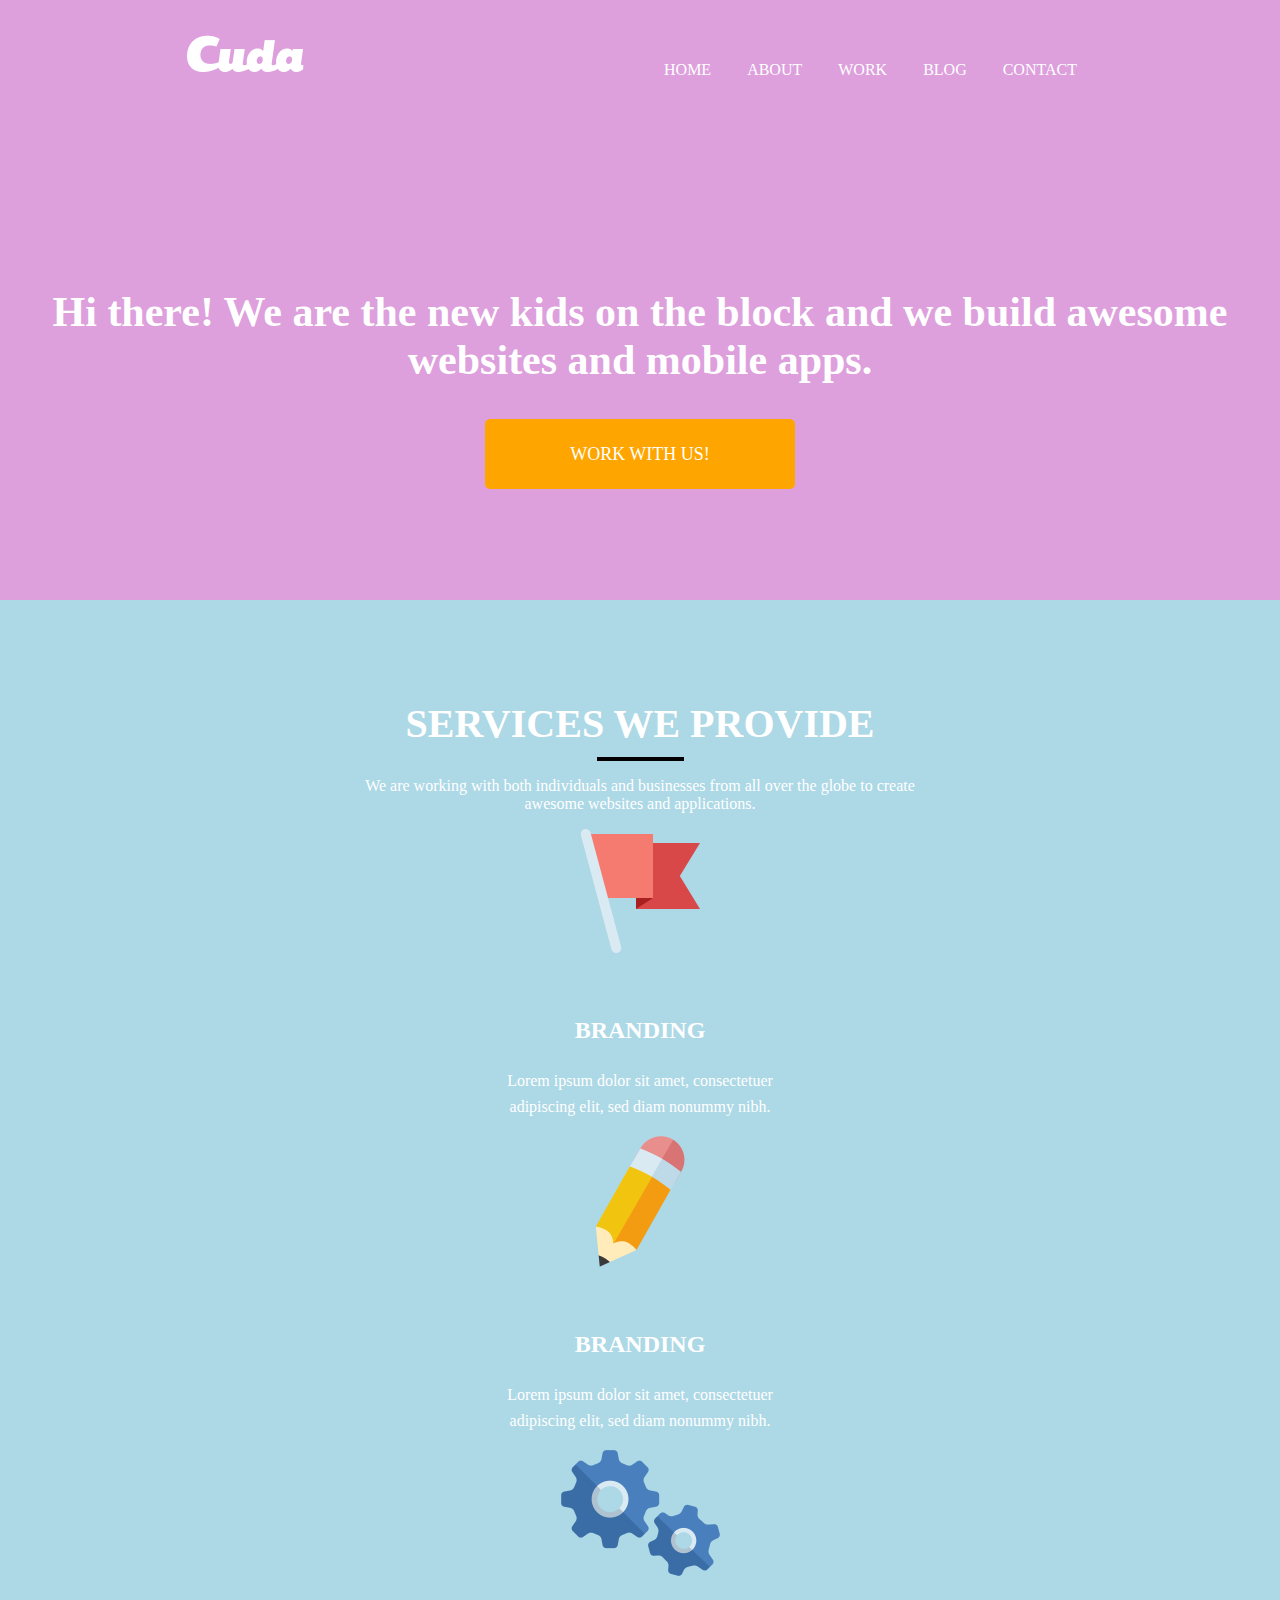
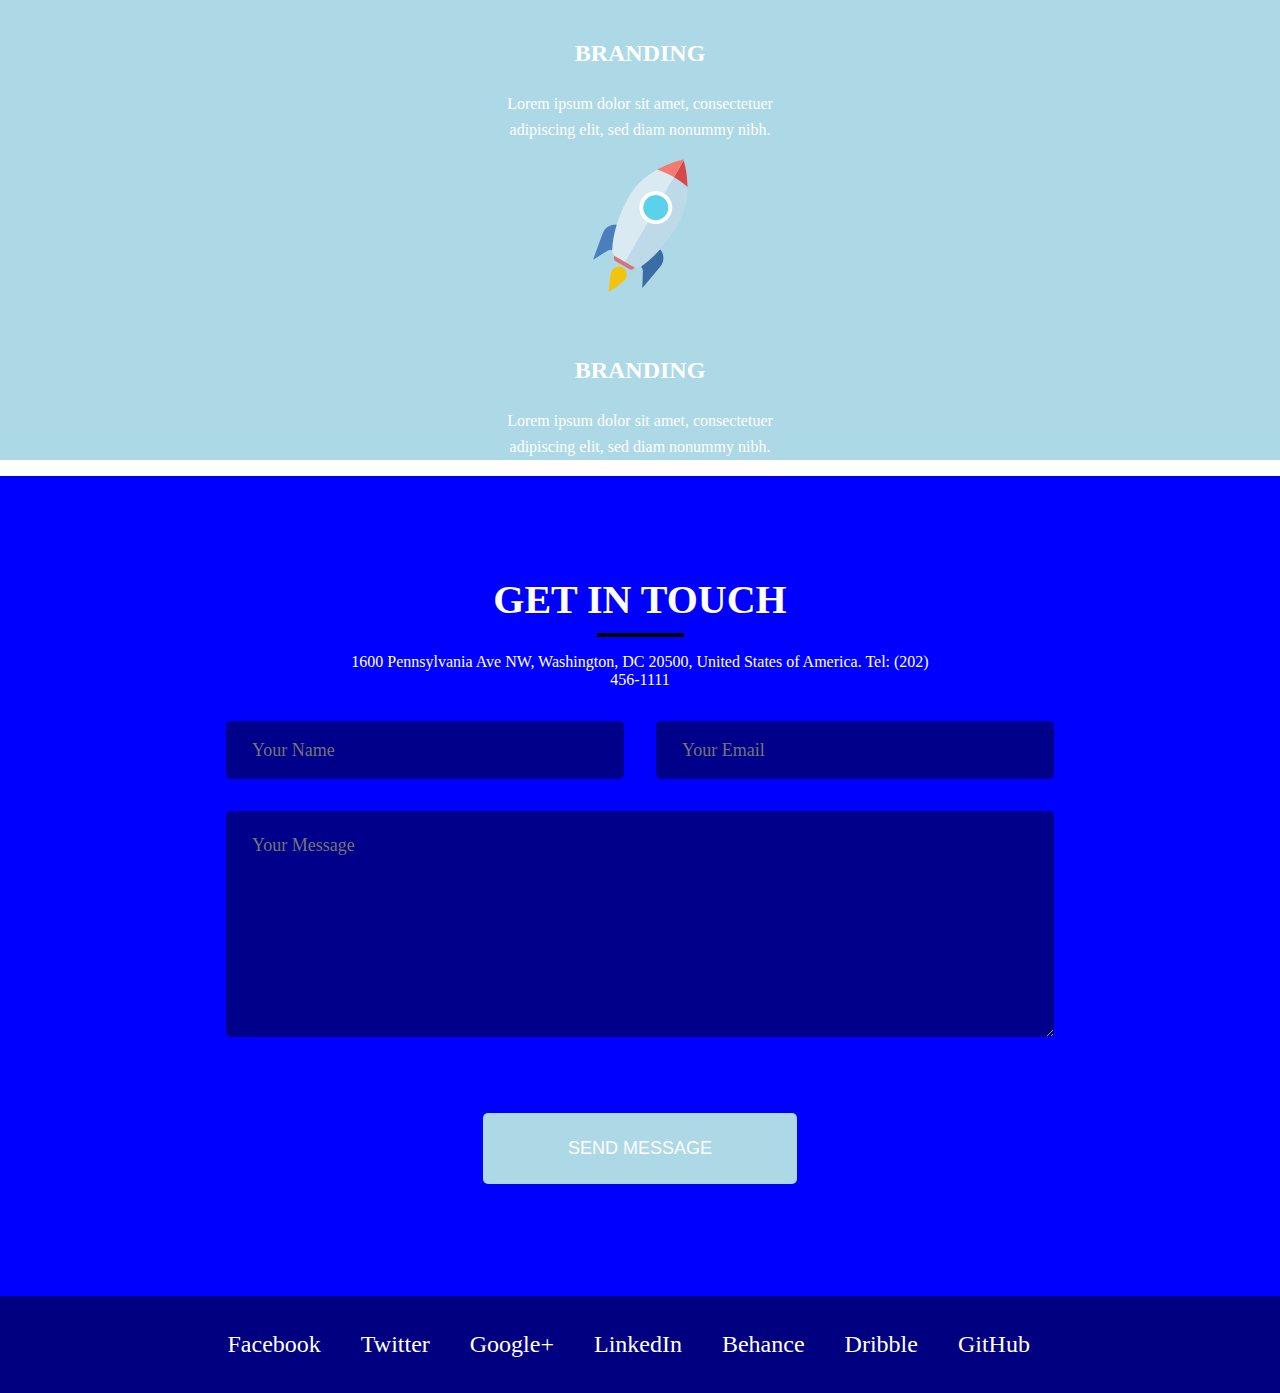
<file: Module 20/index.html>
<!DOCTYPE html>
<html>
<head>
	<title>Website Layout</title>
	<link rel="stylesheet" type="text/css" href="style.css">
</head>
<body>
	<section id="section-1">
		<div class="container">
			<header>
				<img src="logo.png">
				<nav>
					<ul>
						<li class="active"><a href="#">HOME</a></li>
						<li><a href="#">ABOUT</a></li>
						<li><a href="#">WORK</a></li>
						<li><a href="#">BLOG</a></li>
						<li><a href="#">CONTACT</a></li>
					</ul>
				</nav>
			</header>
			<div class="main-heading">
				<h1>Hi there! We are the new kids on the block and we build awesome websites and mobile apps.</h1>
				<a href="#">WORK WITH US!</a>
			</div>
		</div>
	</section>
	<section id="section-2">
		<div class="container">
			<div class="title-box">
				<h2>SERVICES WE PROVIDE</h2>
				<div class="line"></div>
				<p>We are working with both individuals and businesses from all over the globe to create awesome websites and applications.</p>
			</div>
			<div class="services-box">
				<div class="service">
					<img src="flag-icon.png">
					<h3>BRANDING</h3>
					<p>Lorem ipsum dolor sit amet, consectetuer adipiscing elit, sed diam nonummy nibh.</p>
				</div>
				<div class="service">
					<img src="crayon-icon.png">
					<h3>BRANDING</h3>
					<p>Lorem ipsum dolor sit amet, consectetuer adipiscing elit, sed diam nonummy nibh.</p>
				</div>
				<div class="service">
					<img src="gears-icon.png">
					<h3>BRANDING</h3>
					<p>Lorem ipsum dolor sit amet, consectetuer adipiscing elit, sed diam nonummy nibh.</p>
				</div>
				<div class="service">
					<img src="rocket-icon.png">
					<h3>BRANDING</h3>
					<p>Lorem ipsum dolor sit amet, consectetuer adipiscing elit, sed diam nonummy nibh.</p>
				</div>
				
			</div>
			
		</div>
		
	</section>

	<section id="section-3">
		<div class="container">
			<div class="title-box">
				<h2>GET IN TOUCH</h2>
				<div class="line"></div>
				<p>1600 Pennsylvania Ave NW, Washington, DC 20500, United States of America. Tel: (202) 456-1111</p>
			</div>
			<div id="contact-form">
				<form>
					<div class="form-row">
						<input type="text" name="name" placeholder="Your Name">
						<input type="email" name="email" placeholder="Your Email">
					</div>
					<div class="form-row">
						<textarea name="message" placeholder="Your Message"></textarea>
					</div>
					<div class="form-row">
						<input type="submit" class="big-button" value="Send Message">
					</div>
				</form>
			</div>	
		</div>
	</section>
	<footer>
        <div class="container">
            <div class="footer-links">
                <ul>
                    <li><a href="#">Facebook</a></li>
                    <li><a href="#">Twitter</a></li>
                    <li><a href="#">Google+</a></li>
                    <li><a href="#">LinkedIn</a></li>
                    <li><a href="#">Behance</a></li>
                    <li><a href="#">Dribble</a></li>
                    <li><a href="#">GitHub</a></li>
                </ul>
            </div>
            
        </div>
    </footer>

</body>
</html>
</file>
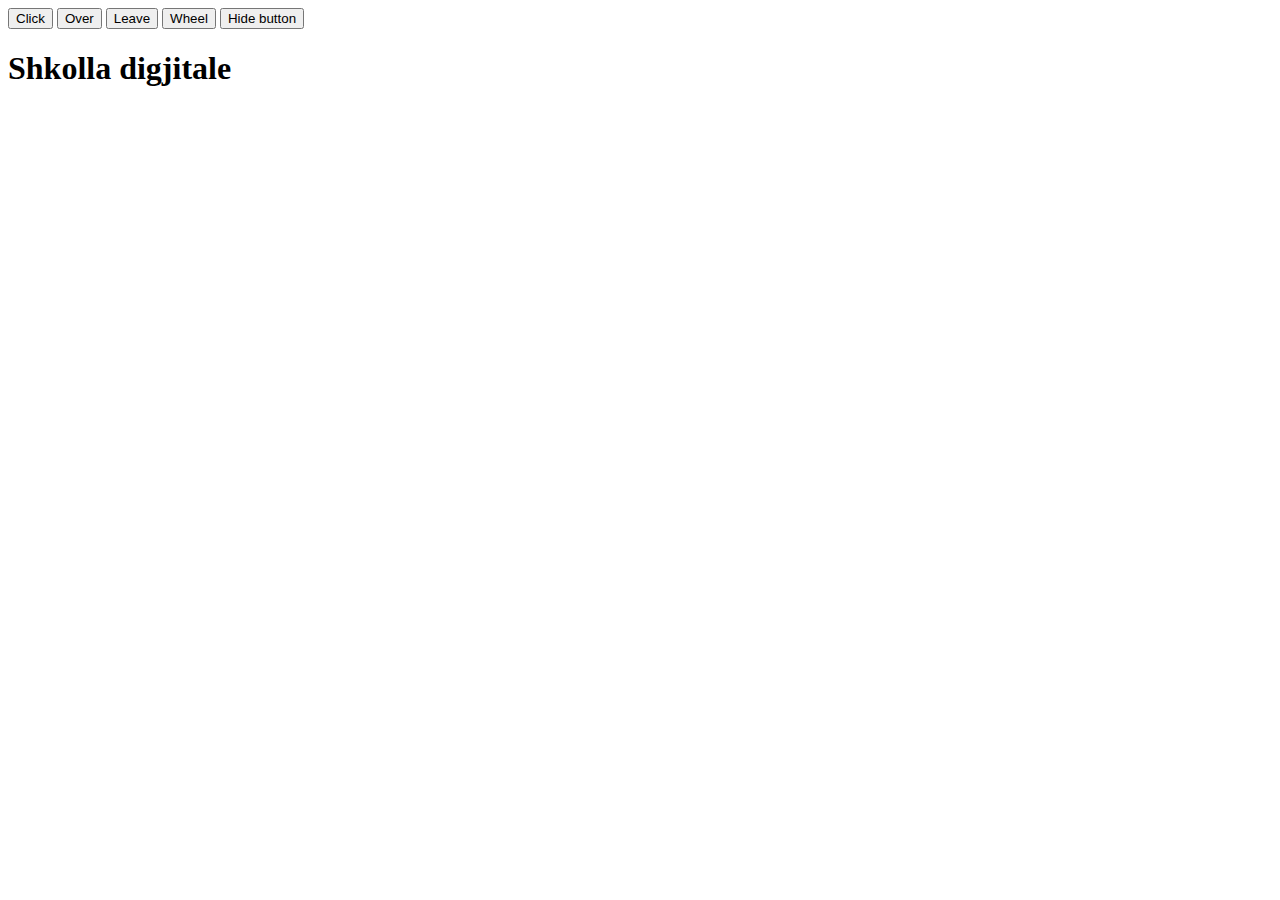
<file: Module 24/index.html>
<!DOCTYPE html>
<html lang="en">
<head>
    <meta charset="UTF-8">
    <meta name="viewport" content="width=device-width, initial-scale=1.0">
    <link rel="stylesheet" href="style.css">
    <title>Moduli 24 </title>
</head>
<body>
    <button id="btn1">Click</button>
    <button id="btn2">Over</button>
    <button id="btn3">Leave</button>
    <button id="btn4">Wheel</button>

    <button id="btnHide">Hide button</button>
    
    <h1 id="txt1">Shkolla digjitale</h1>
    
    <script src="main.js"></script>
</body>
</html>
</file>
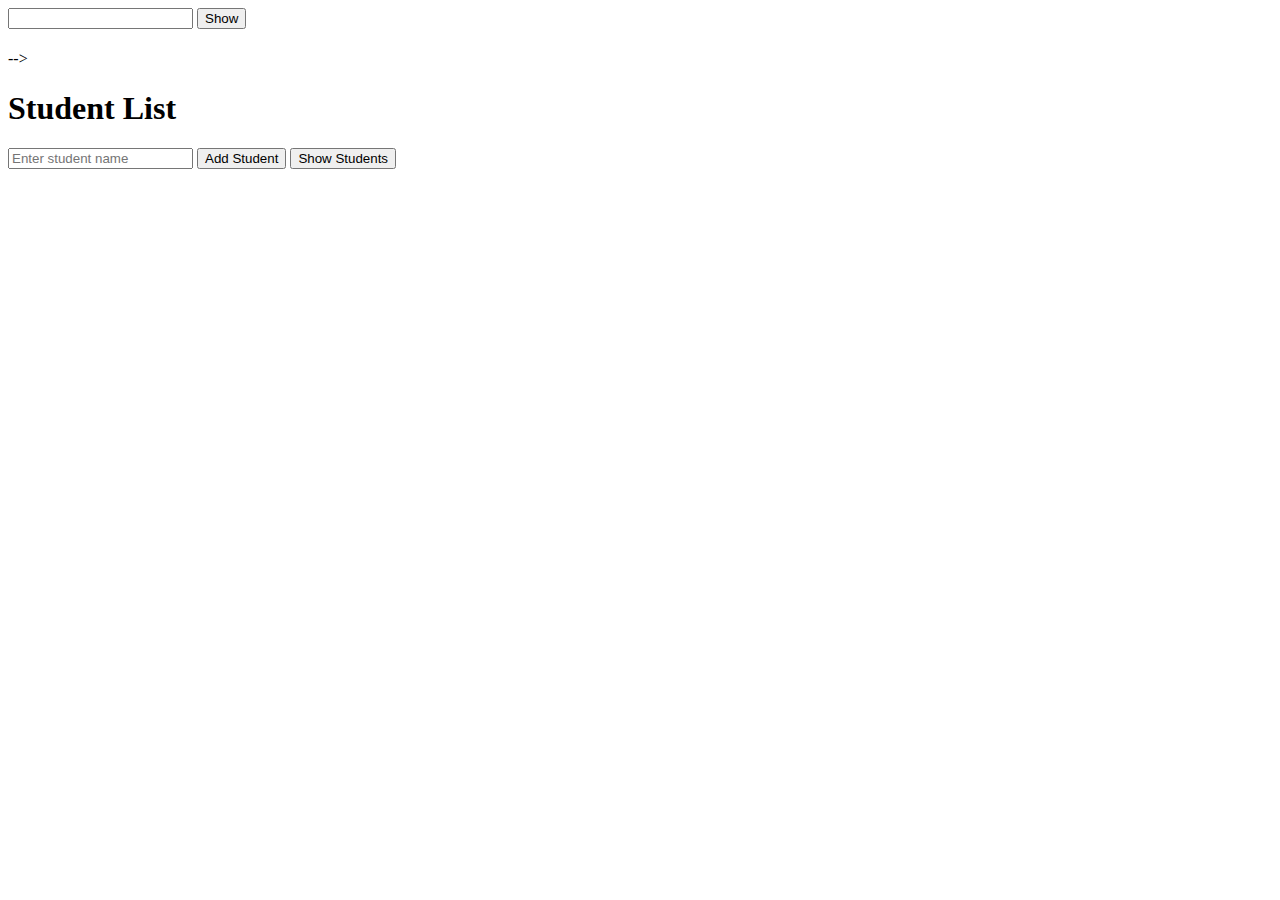
<file: Module 27/index.html>
<!DOCTYPE html>
<html lang="en">
<head>
    <meta charset="UTF-8">
    <meta name="viewport" content="width=device-width, initial-scale=1.0">
    <title>Document</title>
</head>
<body>

    <input type="text" id="input_id">
    <button id="btn_id">Show</button>
    <h1 id="teksti_id"></h1>

    <p id="result1"></p>
    <p id="result2"></p>
    <p id="result3"></p>
    <p id="result4"></p>
    <p id="result5"></p>
    <p id="result6"></p>
    <p id="result7"></p>
    <p id="result8"></p>
    <p id="result9"></p>-->

    <h1>Student List</h1>
    <input type="text" id="name_input" placeholder="Enter student name">
    <button id="btnAdd">Add Student</button>
    <button id="btnShow">Show Students</button>

    <script src="main.js"></script>

</body>
</html>
</file>
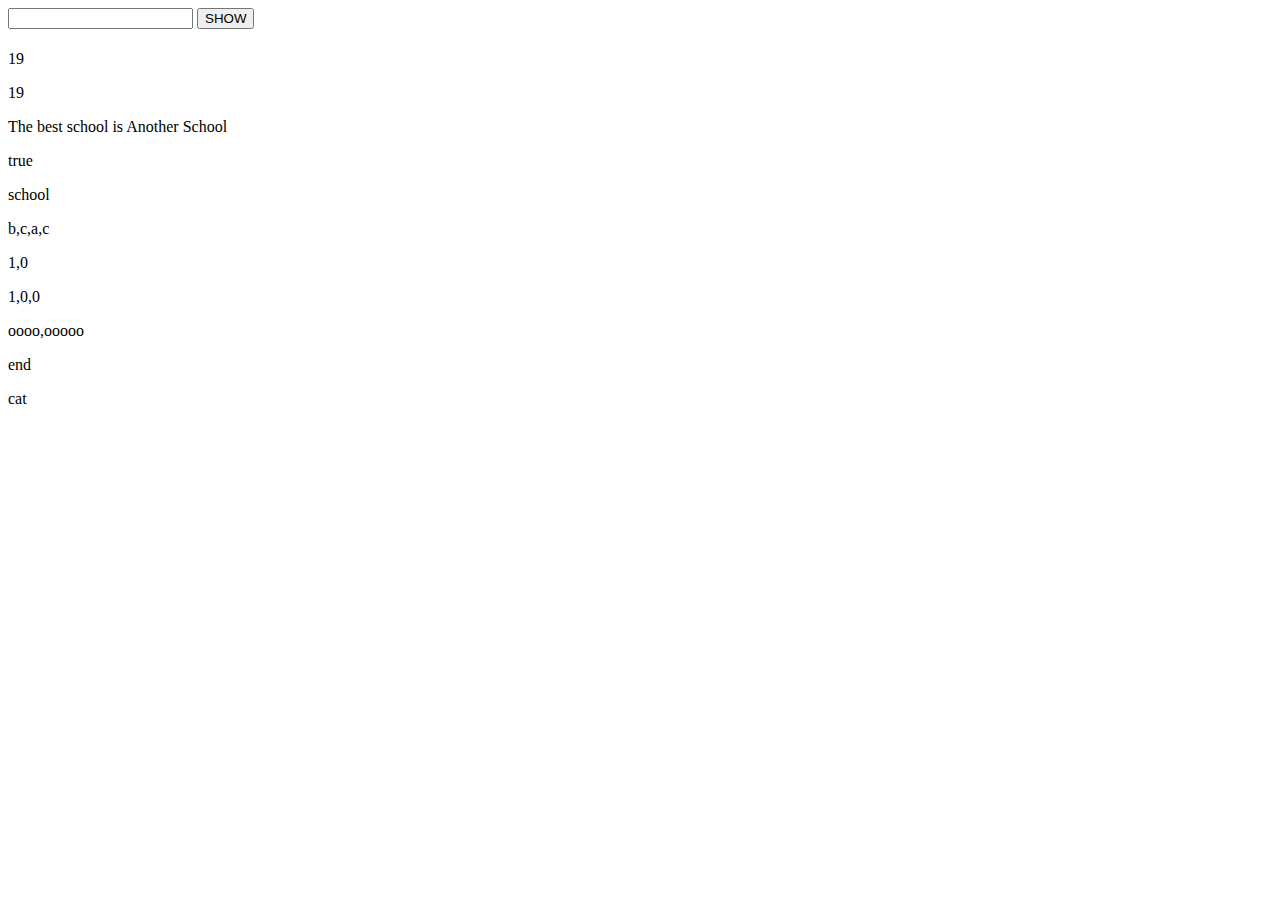
<file: Module 28/index.html>
<!DOCTYPE html>
<html lang="en">
<head>
    <meta charset="UTF-8">
    <meta name="viewport" content="width=device-width, initial-scale=1.0">
    <title>Document</title>
</head>
<body>
    <input type="text" id="inpput_id">
    <button id="btn_id">SHOW</button>
    <h1 id="teksti_id"></h1>
    <p id="rez1"></p>
    <p id="rez2"></p>
    <p id="rez3"></p>
    <p id="rez4"></p>
    <p id="rez5"></p>
    <p id="rez6"></p>
    <p id="rez7"></p>
    <p id="rez8"></p>
    <p id="rez9"></p>
    <p id="rez10"></p>
    <p id="rez11"></p>
    <p id="rez12"></p>

    <script src="main.js"></script>
    
</body>
</html>
</file>
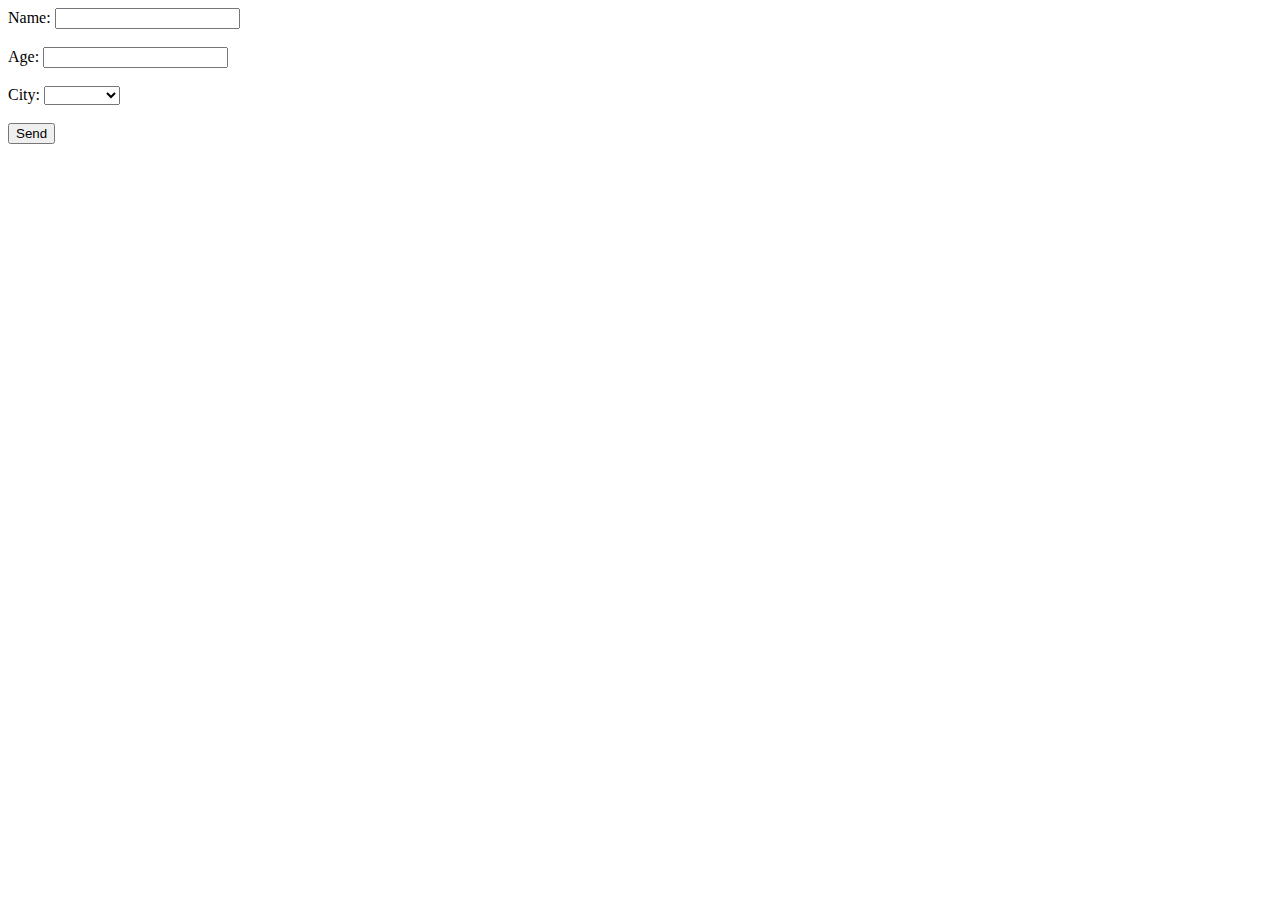
<file: Module 29/index.html>
<!DOCTYPE html>
<html lang="en">
<head>
    <meta charset="UTF-8">
    <meta name="viewport" content="width=device-width, initial-scale=1.0">
    <title>Document</title>
    <link rel="stylesheet" href="style.css">
</head>
<body>

    <form onsubmit="return validate()"method="POST"> 
        <div class="name-container">
            <label for="name" id="name_label">Name:</label>
            <input type="text" name="name" id="name">
            <span id="name_error">Please enter valid name</span>
        </div>
        <br>

        <div class="age-container">
            <label for="name" id="age_label">Age:</label>
            <input type="text" name="age" id="age">
            <span id="age_error">Please enter a valid age</span>
        </div>
        <br>

        <div class="city-container">
            <label for="city" id="city_label">City:</label>
            <select name="city" id="city">
                <option value="" selected></option>
                <option value="Prishtine">Prishtine</option>
                <option value="Peje">Peje</option>
                <option value="Mitrovice">Mitrovice</option>
                <option value="Prizren">Prizren</option>
                <option value="Gjilan">Gjilan</option>
            </select>
            <span id="city_error">Please select a city</span>
        </div>
        <br>
        <button type="submit" name="submit">Send</button>

    </form>














    
    <script src="app.js"></script>
</body>
</html>
</file>
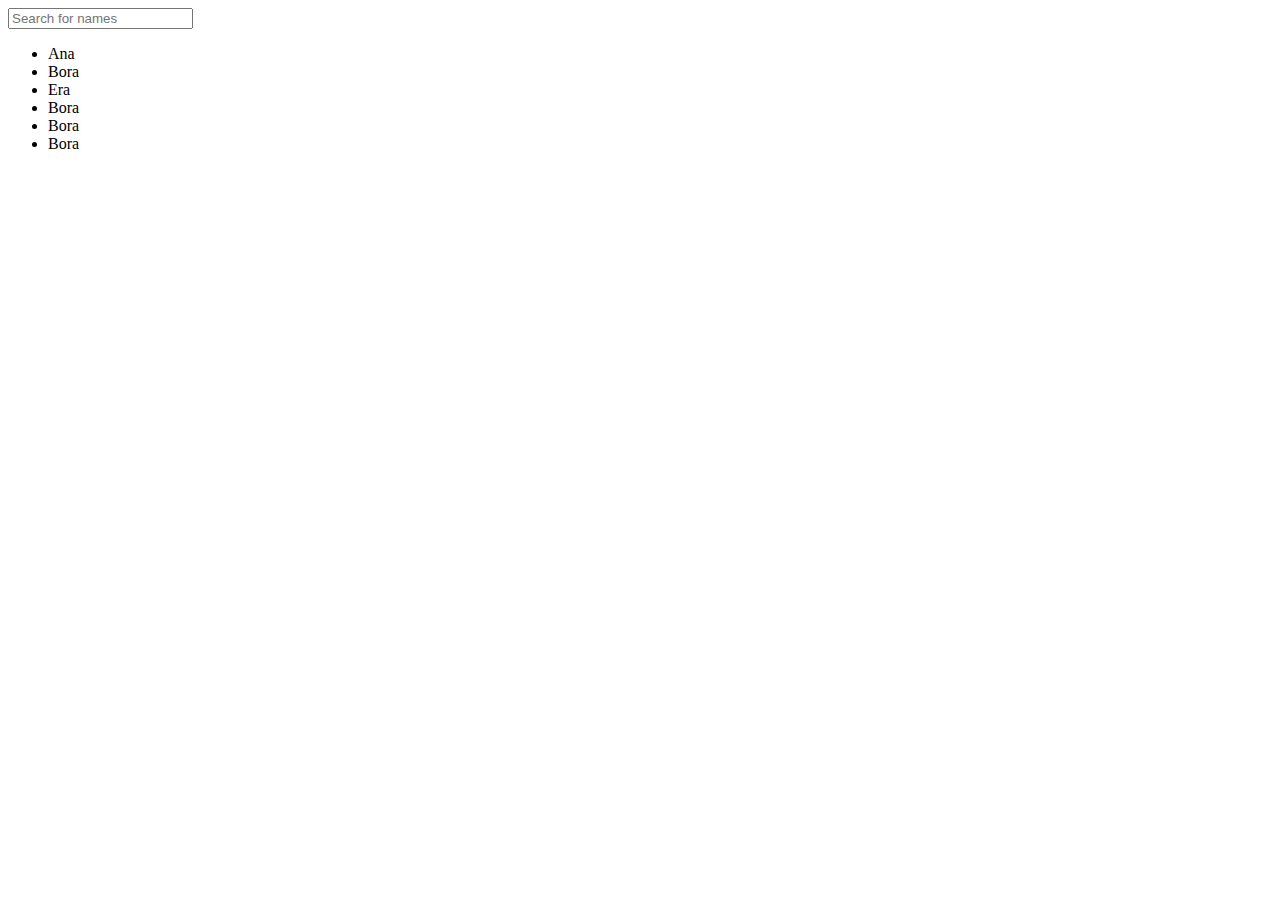
<file: Module 32/index.html>
<!DOCTYPE html>
<html lang="en">
<head>
    <meta charset="UTF-8">
    <meta name="viewport" content="width=device-width, initial-scale=1.0">
    <title>Filter List</title>
</head>
<body>
    


    <input type="text" id="myInput" onkeyup="search()" placeholder="Search for names">

    <ul id="myList">
        <li>Ana</li>
        <li>Bora</li>
        <li>Era</li>
        <li>Bora</li>
        <li>Bora</li>
        <li>Bora</li>
    </ul>


    <script src="main.js"></script>
</body>
</html>
</file>
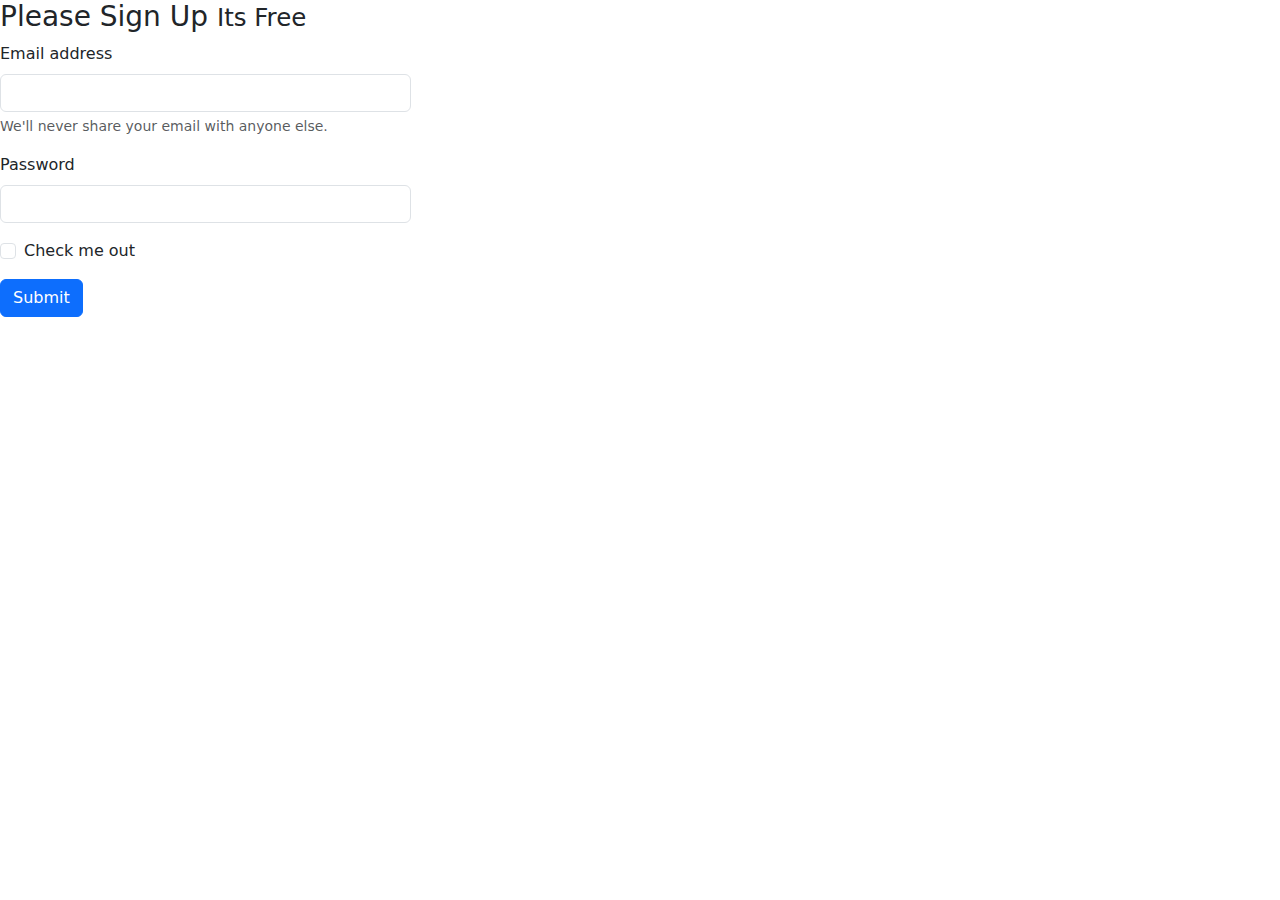
<file: Module 34/index.html>
<!doctype html>
<html lang="en">
  <head>
    <meta charset="utf-8">
    <meta name="viewport" content="width=device-width, initial-scale=1">
    <title>Bootstrap demo</title>
    <link rel="stylesheet" href="css/bootstrap.min.css">
  </head>
  <body>

    <div class="row">
        <div class="col-xs-12 col-sm-8 col-md-4 col-sm-offset-2 col-md-offset-4">
            <div class="panel panel-default">
                <h3 class="panel-title">Please Sign Up <small>Its Free</small></h3>
            </div>

            <div class="panel-body">
                <form>
                    <div class="mb-3">
                      <label for="exampleInputEmail1" class="form-label">Email address</label>
                      <input type="email" class="form-control" id="exampleInputEmail1" aria-describedby="emailHelp">
                      <div id="emailHelp" class="form-text">We'll never share your email with anyone else.</div>
                    </div>
                    <div class="mb-3">
                      <label for="exampleInputPassword1" class="form-label">Password</label>
                      <input type="password" class="form-control" id="exampleInputPassword1">
                    </div>
                    <div class="mb-3 form-check">
                      <input type="checkbox" class="form-check-input" id="exampleCheck1">
                      <label class="form-check-label" for="exampleCheck1">Check me out</label>
                    </div>
                    <button type="submit" class="btn btn-primary">Submit</button>
                  </form>

            </div>
        </div>

    </div>

  <script src="js/bootstrap.min.js"></script>
  </body>
</html>
</file>
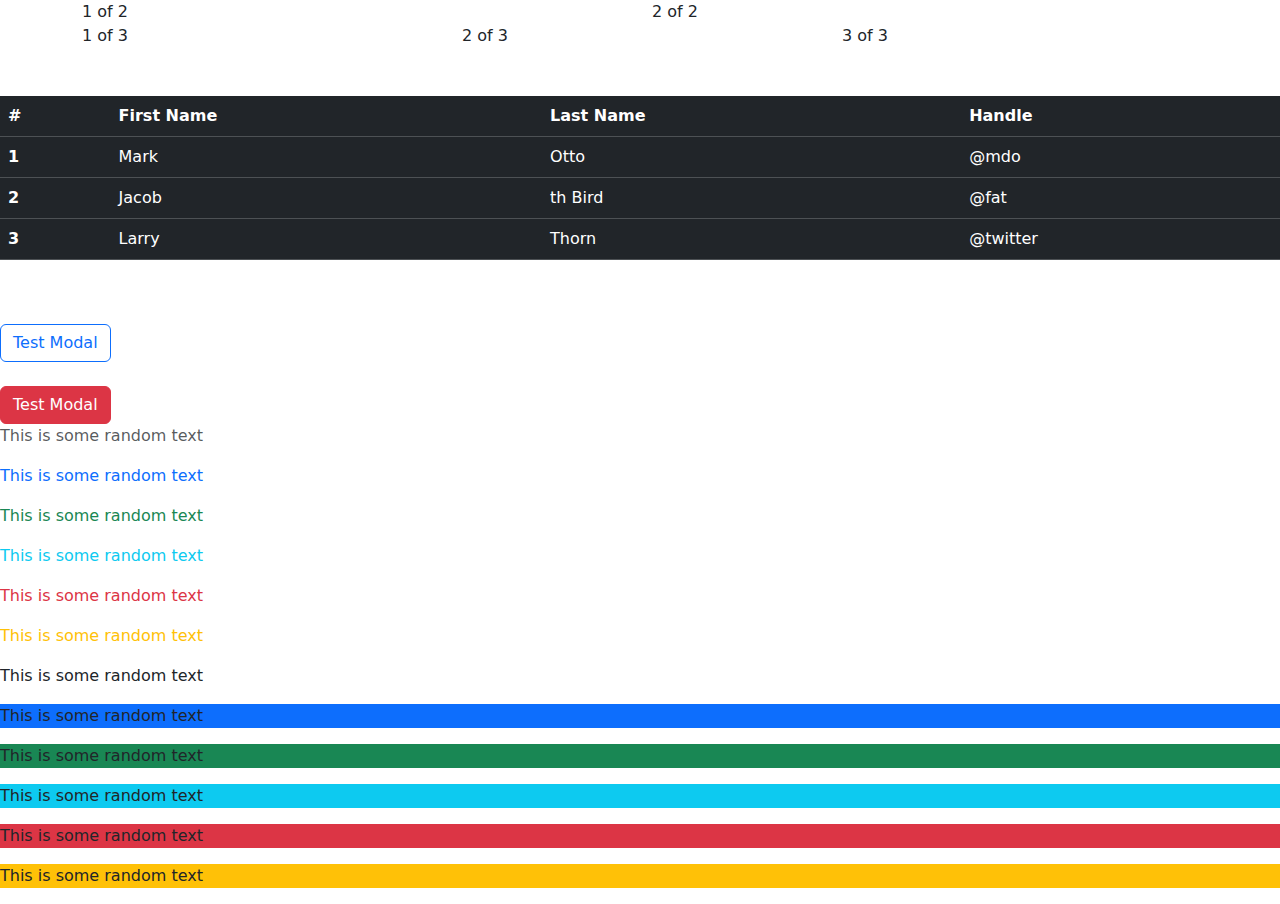
<file: Module 35/index.html>
<!DOCTYPE html>
<html lang="en">
<head>
    <meta charset="UTF-8">
    <meta name="viewport" content="width=device-width, initial-scale=1.0">
    <title>Document</title>
    <link href="https://cdn.jsdelivr.net/npm/bootstrap@5.3.3/dist/css/bootstrap.min.css" rel="stylesheet" integrity="sha384-QWTKZyjpPEjISv5WaRU9OFeRpok6YctnYmDr5pNlyT2bRjXh0JMhjY6hW+ALEwIH" crossorigin="anonymous">
</head>
<body>
    
    <div class="container">
        <div class="row">
            <div class="col">
                1 of 2
            </div>

            <div class="col">
                2 of 2

            </div>

        </div>

        <div class="row">
            <div class="col">
                1 of 3
            </div>

            <div class="col">
                2 of 3

            </div>

            <div class="col">
                3 of 3

            </div>
        </div>
    </div>

    <br>
    <br>
    <!-- Bootstrap Tables-->

    <table class="table table-dark">
        <thead>
            <tr>
                <th scope="col">#</th>
                <th scope="col">First Name</th>
                <th scope="col">Last Name</th>
                <th scope="col">Handle</th>
            </tr>
        </thead>
        <tbody>
            <tr>
                <th scope="row">1</th>
                <td>Mark</td>
                <td>Otto</td>
                <td>@mdo</td>
            </tr>
            <tr>
                <th scope="row">2</th>
                <td>Jacob</td>
                <td>th Bird</td>
                <td>@fat</td>
            </tr>
            <tr>
                <th scope="row">3</th>
                <td>Larry</td>
                <td>Thorn</td>
                <td>@twitter</td>
            </tr>
        </tbody>

    </table>

    <br>
    <br>

    <!-- button trigger modal-->

    <button type="button" class="btn btn-outline-primary" >Test Modal</button><!-- buttoni me ngjyre te kaltert, outline e hjek mrena ngjyren po kur e prek e qet-->
    <br>
    <br>
    <button type="button" class="btn btn-danger" data-bs-toggle="modal" data-bs-target="#exampleModal">Test Modal</button><!-- button tme ngjyre te gjelbert e ka success, secondary e ka hint , warning o e verdh, danger-e kuqe-->

    <div class="modal fade" id="exampleModal" tabindex="-1" role="dialog" aria-labelledby="exampleModalLabel" aria-hidden="true">
        <div class="modal-dialog" role="document">
            <div class="modal-content">
                <div class="modal-header">
                    <h5 class="modal-title" id="exampleModalLabel">Modal title</h5>
                    
                    <button type="button" class="close" data-dissmis="modal" aria-label="Close">
                        <spana aria-hidden="true">&times;</span>
                    </button>
                </div>

                <div class="modal-body">
                    <p>Are You Sure for this?</p>

                </div>

                <div class="modal-footer">
                    <button type="button" class="btn btn-secondary" data-dissmis="modal">Close</button>
                    <button type="button" class="btn btn-primary">Save Changes</button>
                </div>

            </div>

        </div>
    </div>

    <p class="text-muted">This is some random text</p>
    <p class="text-primary">This is some random text</p>
    <p class="text-success">This is some random text</p>
    <p class="text-info">This is some random text</p>
    <p class="text-danger">This is some random text</p>
    <p class="text-warning">This is some random text</p>

    <p class="bg-muted">This is some random text</p>
    <p class="bg-primary">This is some random text</p>
    <p class="bg-success">This is some random text</p>
    <p class="bg-info">This is some random text</p>
    <p class="bg-danger">This is some random text</p>
    <p class="bg-warning">This is some random text</p>




    <script src="https://cdn.jsdelivr.net/npm/bootstrap@5.3.3/dist/js/bootstrap.bundle.min.js" integrity="sha384-YvpcrYf0tY3lHB60NNkmXc5s9fDVZLESaAA55NDzOxhy9GkcIdslK1eN7N6jIeHz" crossorigin="anonymous"></script>
</body>
</html>
</file>
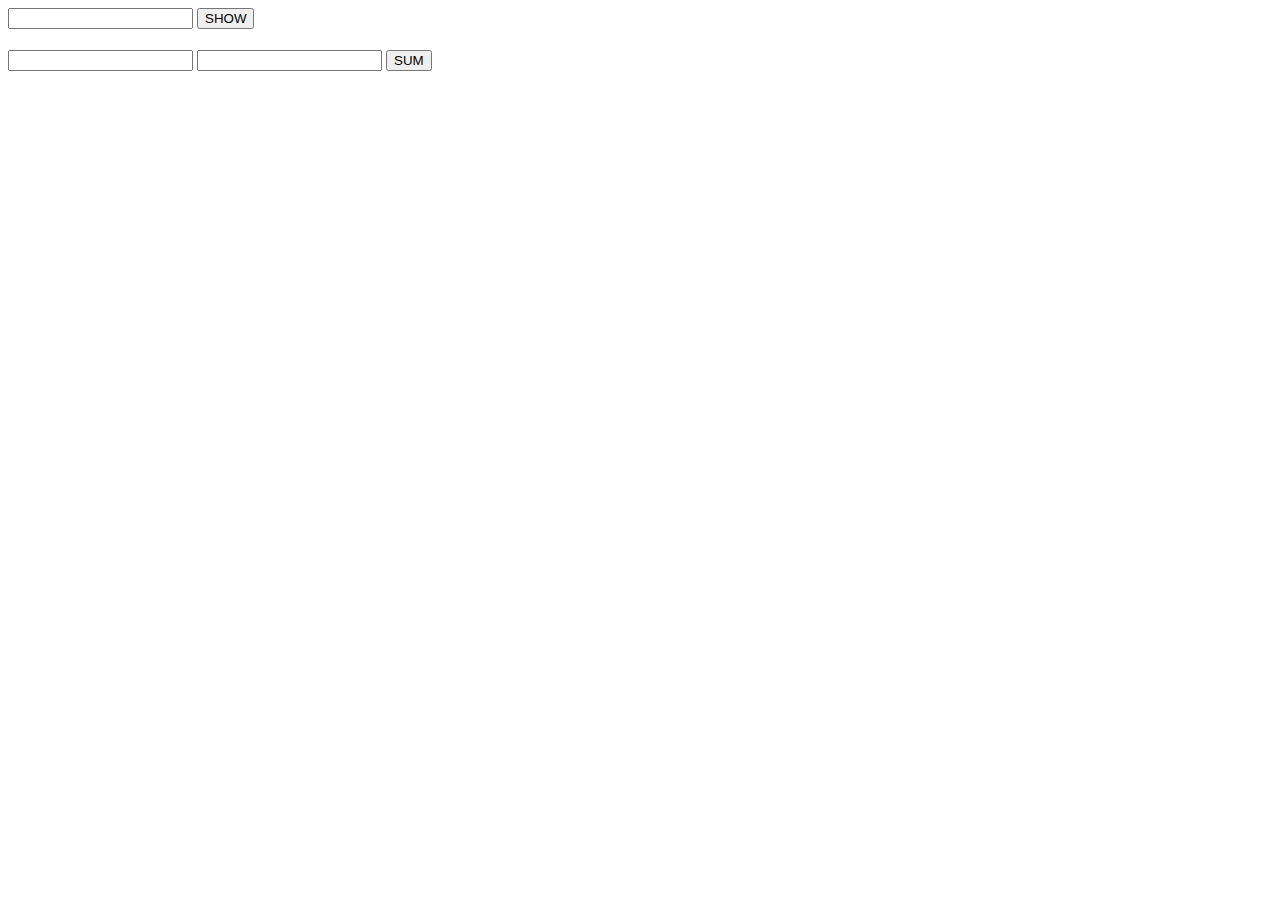
<file: Module 26/Part1/index.html>
<!DOCTYPE html>
<html lang="en">
<head>
    <meta charset="UTF-8">
    <meta name="viewport" content="width=device-width, initial-scale=1.0">
    <title>Document</title>
</head>
<body>
    <input type="text" id="input_id">
    <button id="btn_id">SHOW</button>
    <h1 id="text_id"></h1>

    <input type="text" id="input1_id">
    <input type="text" id="input2_id">
    <button id="btn2_id">SUM</button>
    <h1 id="answer"></h1>


    <script src="app.js"></script>
</body>
</html>
</file>
<file: Module 20/style.css>
body{
    margin: 0;
    font-family: 'Titillium Web', "sans-serif";

}

#section-1{
    background-color: plum;
    height: 600px;
}

.container{
    margin-left: auto;
    margin-right: auto;
    height: 100%;
}

header{
    padding: 35px;
    display: flex;
    justify-content: space-around;
}

nav ul li{
    display: inline-block;
    padding: 10px 16px;
}


nav ul li a{
    text-decoration: none;
    color: white;
}

nav ul li.active{
    background-color: plum;
    border-radius: 5px;
}


.main-heading{
    margin-top: 148px;
    text-align: center;
}


.main-heading h1{
    color: white;
    font-size: 42px;
    font-weight: bold;
    margin-bottom: 60px;
}

.main-heading a{
    text-decoration: none;
    background-color: orange;
    font-size: 18px;
    text-transform:  uppercase;
    border-radius: 5px;
    padding: 25px 85px;
    color: white;
}


#section-2{
    background-color: lightblue;
    min-height: 745px;
    color: white;
}

.title-box{
    text-align: center;
    max-width: 609px;
    margin-left: auto;
    margin-right: auto;
}

.title-box h2{
    margin-top: 0px;
    margin-bottom: 10px;
    padding-top: 100px;
    font-size: 40px;
    text-transform: uppercase;
    font-weight: bold;
}


.title-box .line{
    width: 87px;
    height: 4px;
    background-color: black;
    margin-right: auto;
    margin-left: auto;
}


.service-box{
    margin-top: 80px;
    display: flex;
    margin-right: auto;
    margin-left: auto;
    width: 90%;
    padding-bottom: 100px;
}


.service{
    width: 24%;
    margin-left: auto;
    margin-right: auto;
    text-align: center;
}

.service h3{
    font-size: 24px;
    font-weight: bold;
    text-transform: uppercase;
    margin-top: 60px;
}


.service p{
    font-size: 16px;
    line-height: 26px;
}

#section-3{
    background-color: blue;
    min-height: 820px;
    color: white;
}

#contact-form{
    max-width: 860px;
    margin-left: auto;
    margin-right: auto;
}


.form-row{
    display: flex;
}

input[type = "text"], input[type = "email"]{
    width: 45%;
    height: 56px;
}

input[type = "text"], input[type = "email"], textarea {
    font-family: "Titillium Web", "sans-serif";
    color: white;
    background-color: darkblue;
    border: none;
    font-size: 18px;
    margin: 16px;
    border-radius: 5px;
    padding-left: 26px;
}


textarea{
    height: 200px;
    width: 100%;
    padding-top: 24px;
}


input[type = "submit"]{
    background-color: lightblue;
    border: none;
    font-size: 18px;
    text-transform: uppercase;
    margin-left: auto;
    margin-right: auto;
    border-radius: 5px;
    margin-top: 60px;
}

.big-button{
    padding:  25px 85px;
    color: white;
}


footer{
    background-color: navy;
}


.footer-links{
    max-width:  945px;
    margin-left: auto;
    margin-right: auto;
}


footer ul{
    margin: 0px;
    padding-top: 25px;
    padding-bottom: 25px;
    display: flex;
}


.footer-links ul li{
    display: inline-block;
    padding: 10px 20px 10px 20px;
}


.footer-links ul li a{
    text-decoration: none;
    color: white;
    font-size: 24px;
}

header img{
    width: 117px;
    height: 37px;
}
</file>
<file: Module 24/style.css>
.test{
    font-size: 100px;
    color: aquamarine;
    background-color: lightgray;
    padding: 20px;
    margin-top: 100px;
    border: 1px solid black;
    text-align: center;
    transition: 1s ease;
    transform: scale(0.9);
}
.test2{
    display: none;
}
</file>
<file: Module 29/style.css>
#name_error{
    visibility: hidden;
    color: red;
}

#age_error{
    visibility: hidden;
    color: red;
}

#city_error{
    visibility: hidden;
    color: red;
}
</file>
